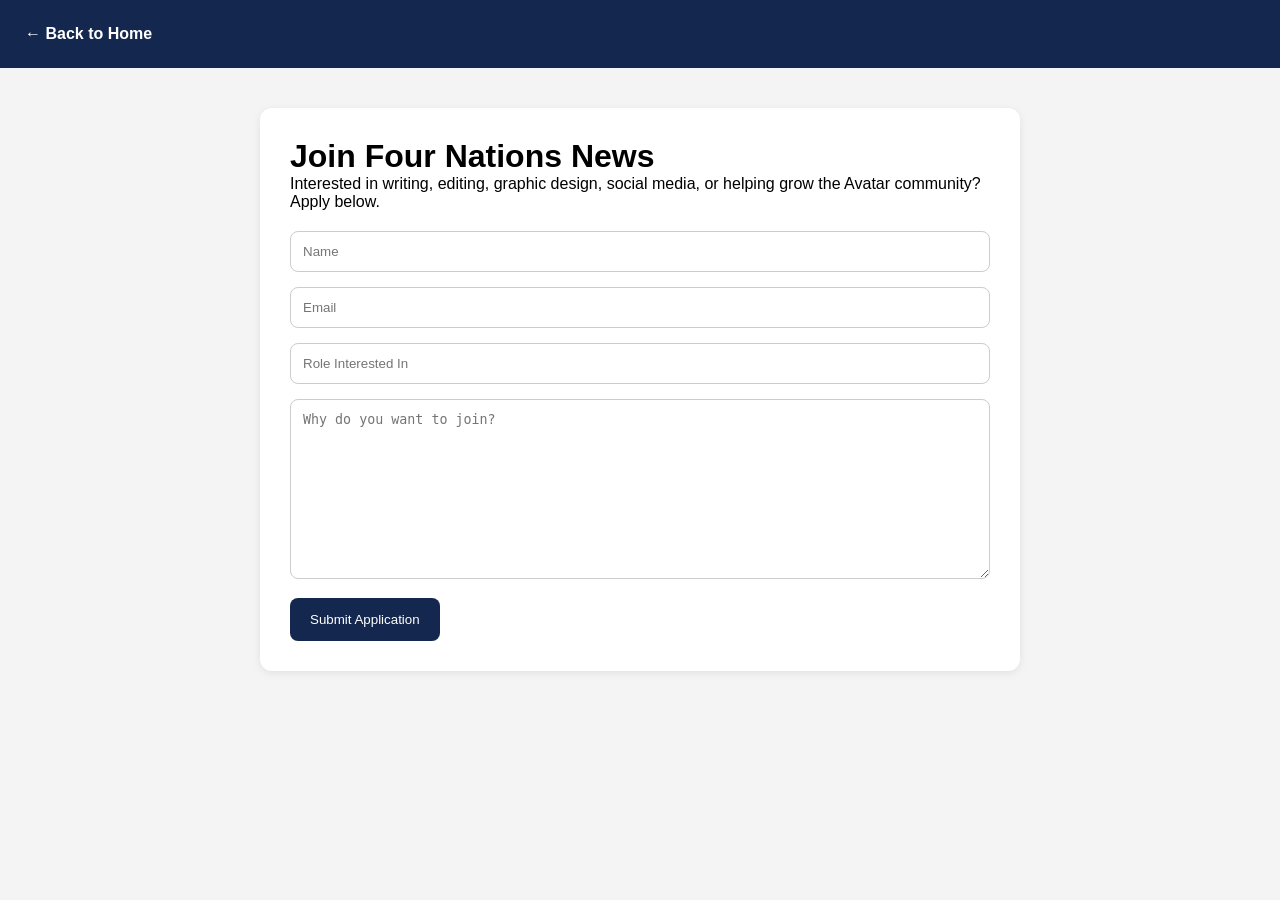
<file: apply.html>
<!DOCTYPE html>
<html lang="en">
<head>
<meta charset="UTF-8">
<meta name="viewport" content="width=device-width,initial-scale=1">
<title>Apply - Four Nations News</title>

<style>

*{
    margin:0;
    padding:0;
    box-sizing:border-box;
}

body{
    font-family:Arial, Helvetica, sans-serif;
    background:#f4f4f4;
}

header{
    background:#14274e;
    color:white;
    padding:25px;
}

header a{
    color:white;
    text-decoration:none;
    font-weight:bold;
}

.container{
    max-width:800px;
    margin:40px auto;
    padding:0 20px;
}

.card{
    background:white;
    padding:30px;
    border-radius:12px;
    box-shadow:0 2px 8px rgba(0,0,0,.08);
}

input,
textarea{
    width:100%;
    padding:12px;
    margin-bottom:15px;
    border:1px solid #ccc;
    border-radius:8px;
}

textarea{
    height:180px;
}

button{
    background:#14274e;
    color:white;
    border:none;
    padding:14px 20px;
    border-radius:8px;
    cursor:pointer;
}

</style>
</head>

<body>

<header>

    <a href="index.html">
        ← Back to Home
    </a>

</header>

<div class="container">

    <div class="card">

        <h1>Join Four Nations News</h1>

        <p style="margin-bottom:20px;">

            Interested in writing, editing, graphic design,
            social media, or helping grow the Avatar community?
            Apply below.

        </p>

        <input
            placeholder="Name">

        <input
            placeholder="Email">

        <input
            placeholder="Role Interested In">

        <textarea
            placeholder="Why do you want to join?"></textarea>

        <button>
            Submit Application
        </button>

    </div>

</div>

</body>
</html>
</file>
